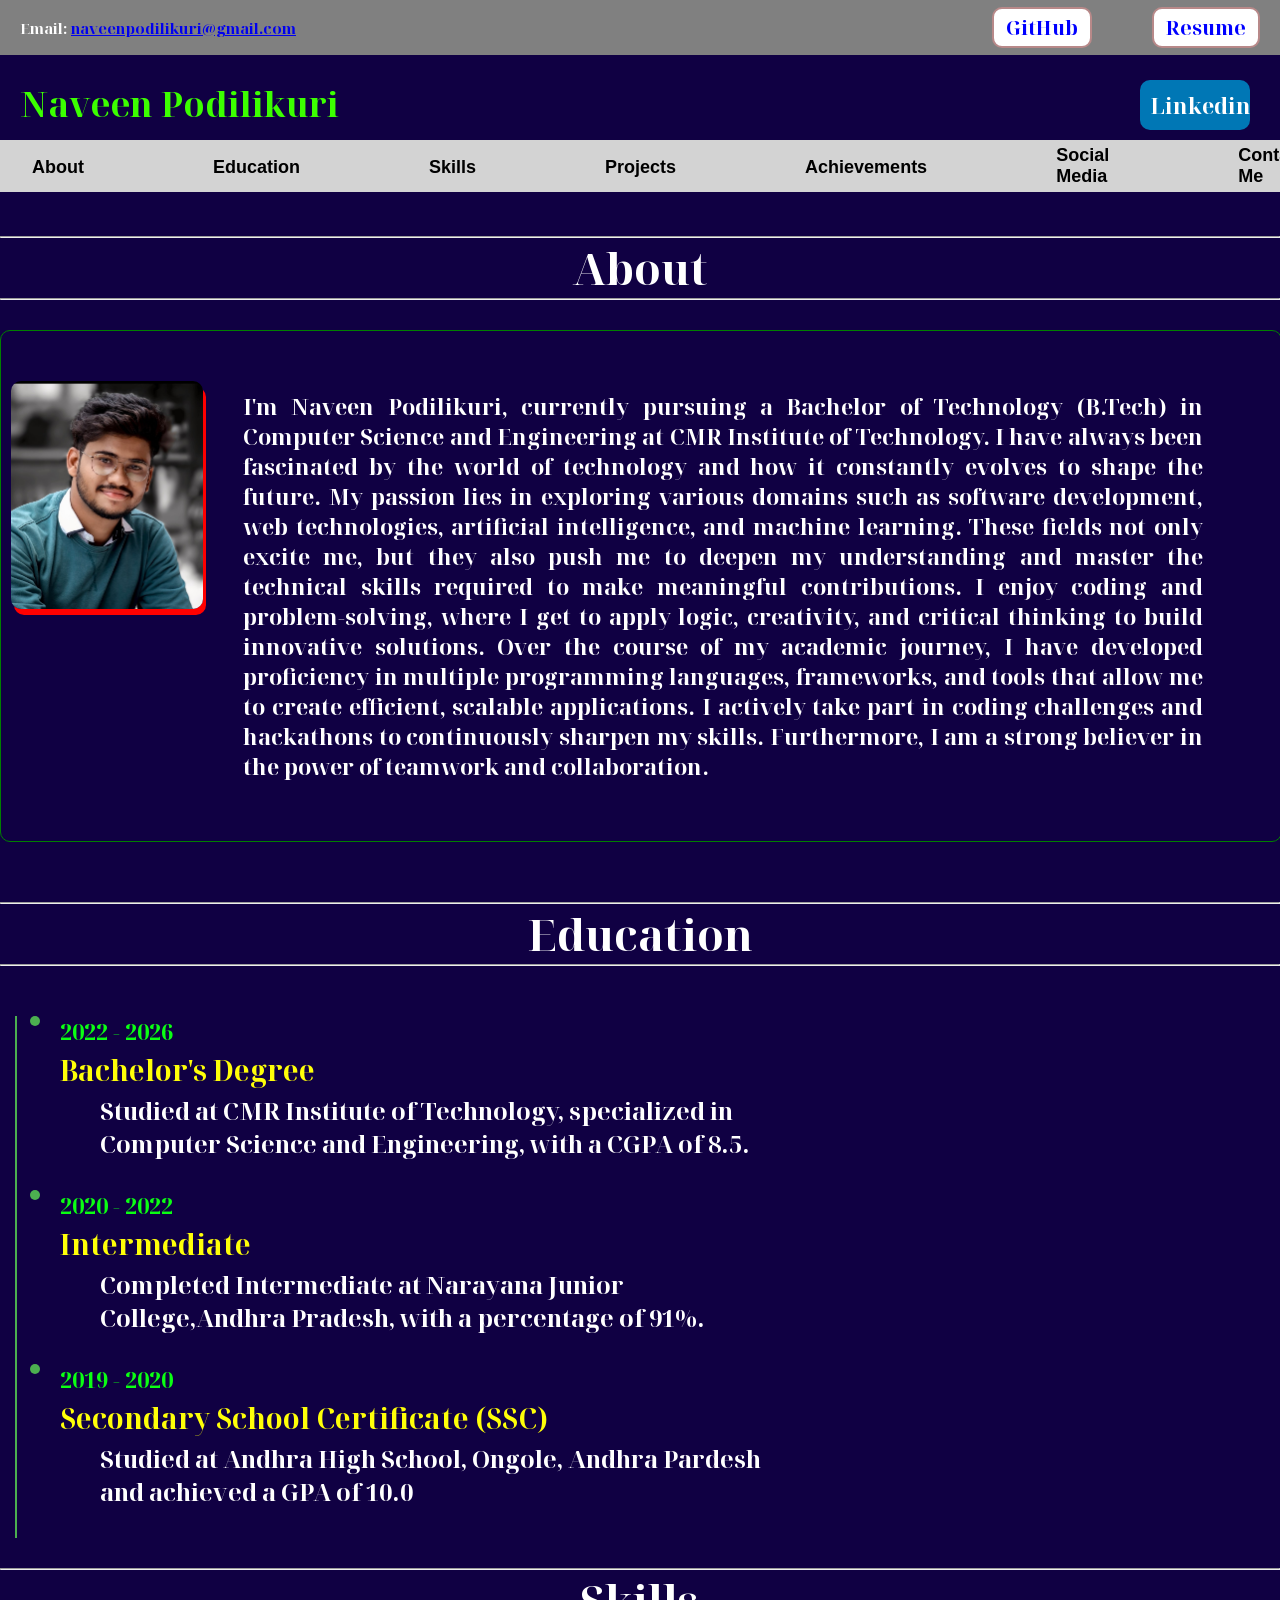
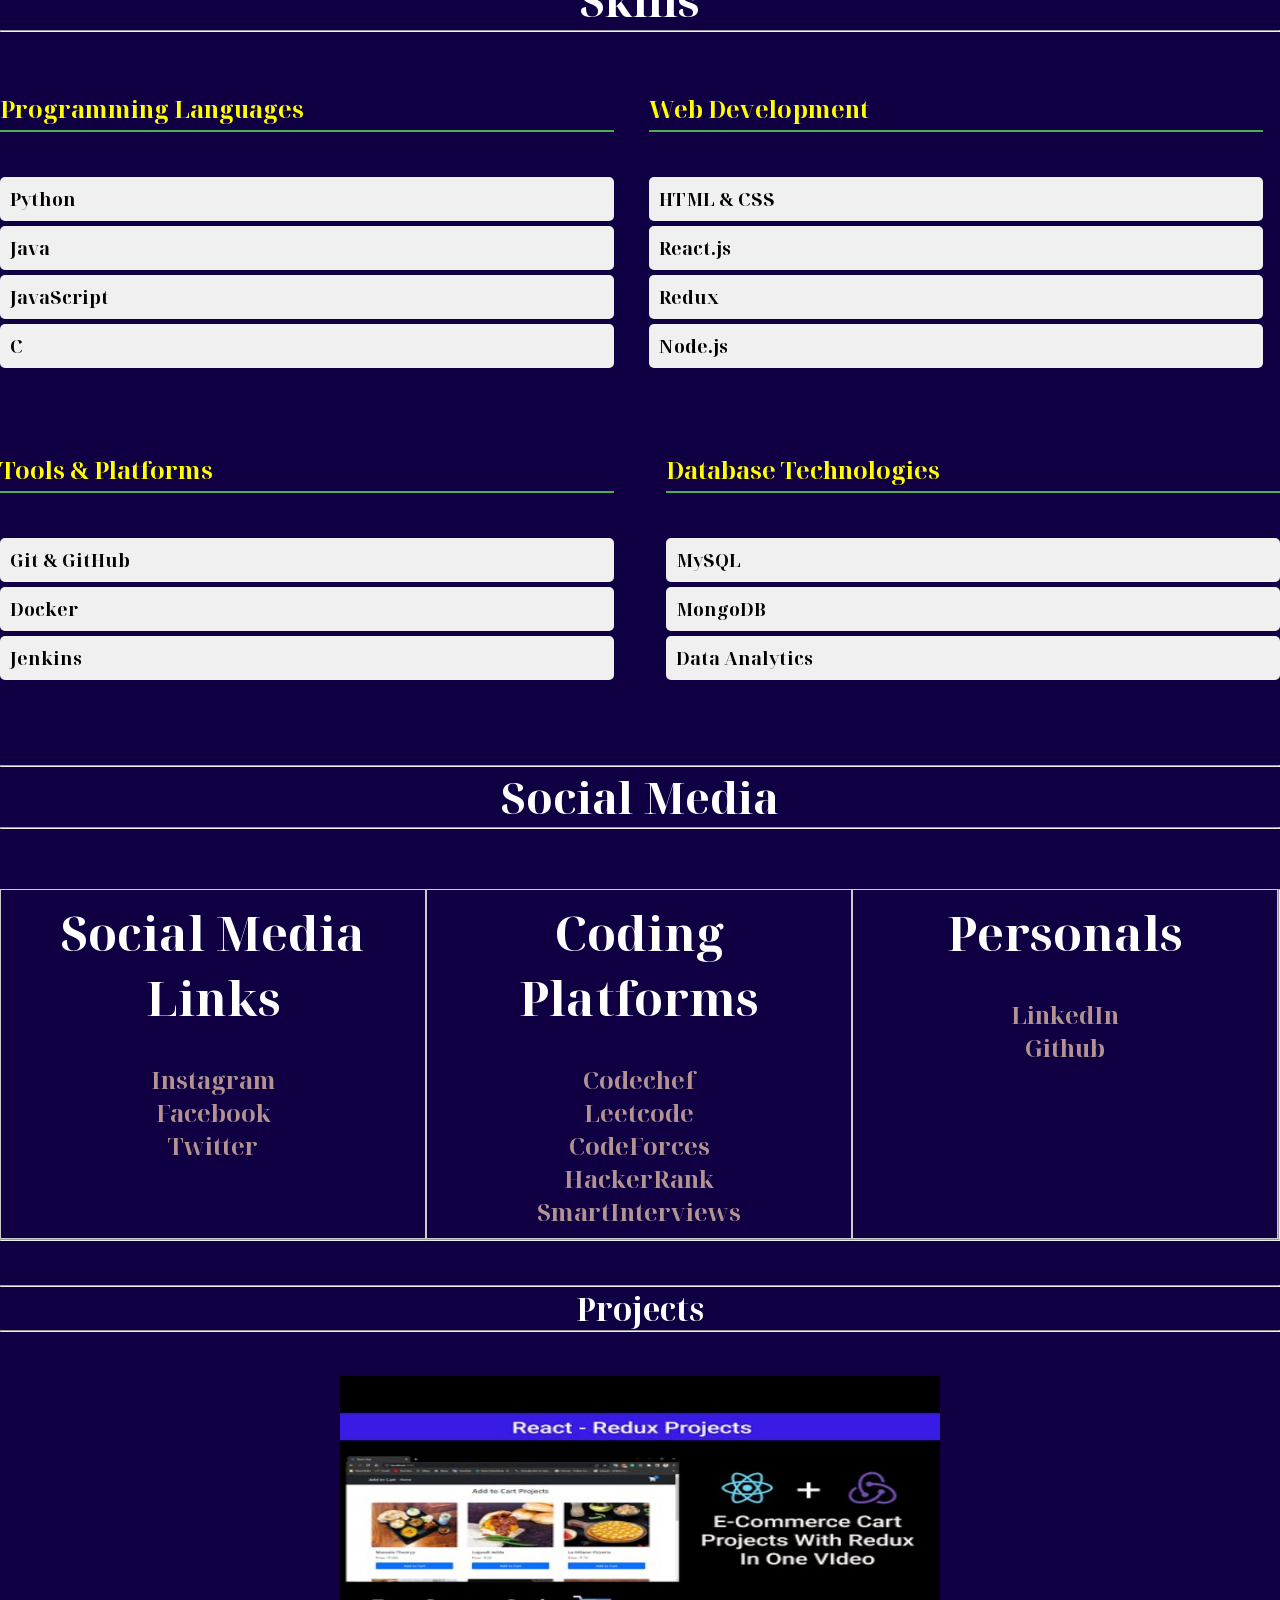
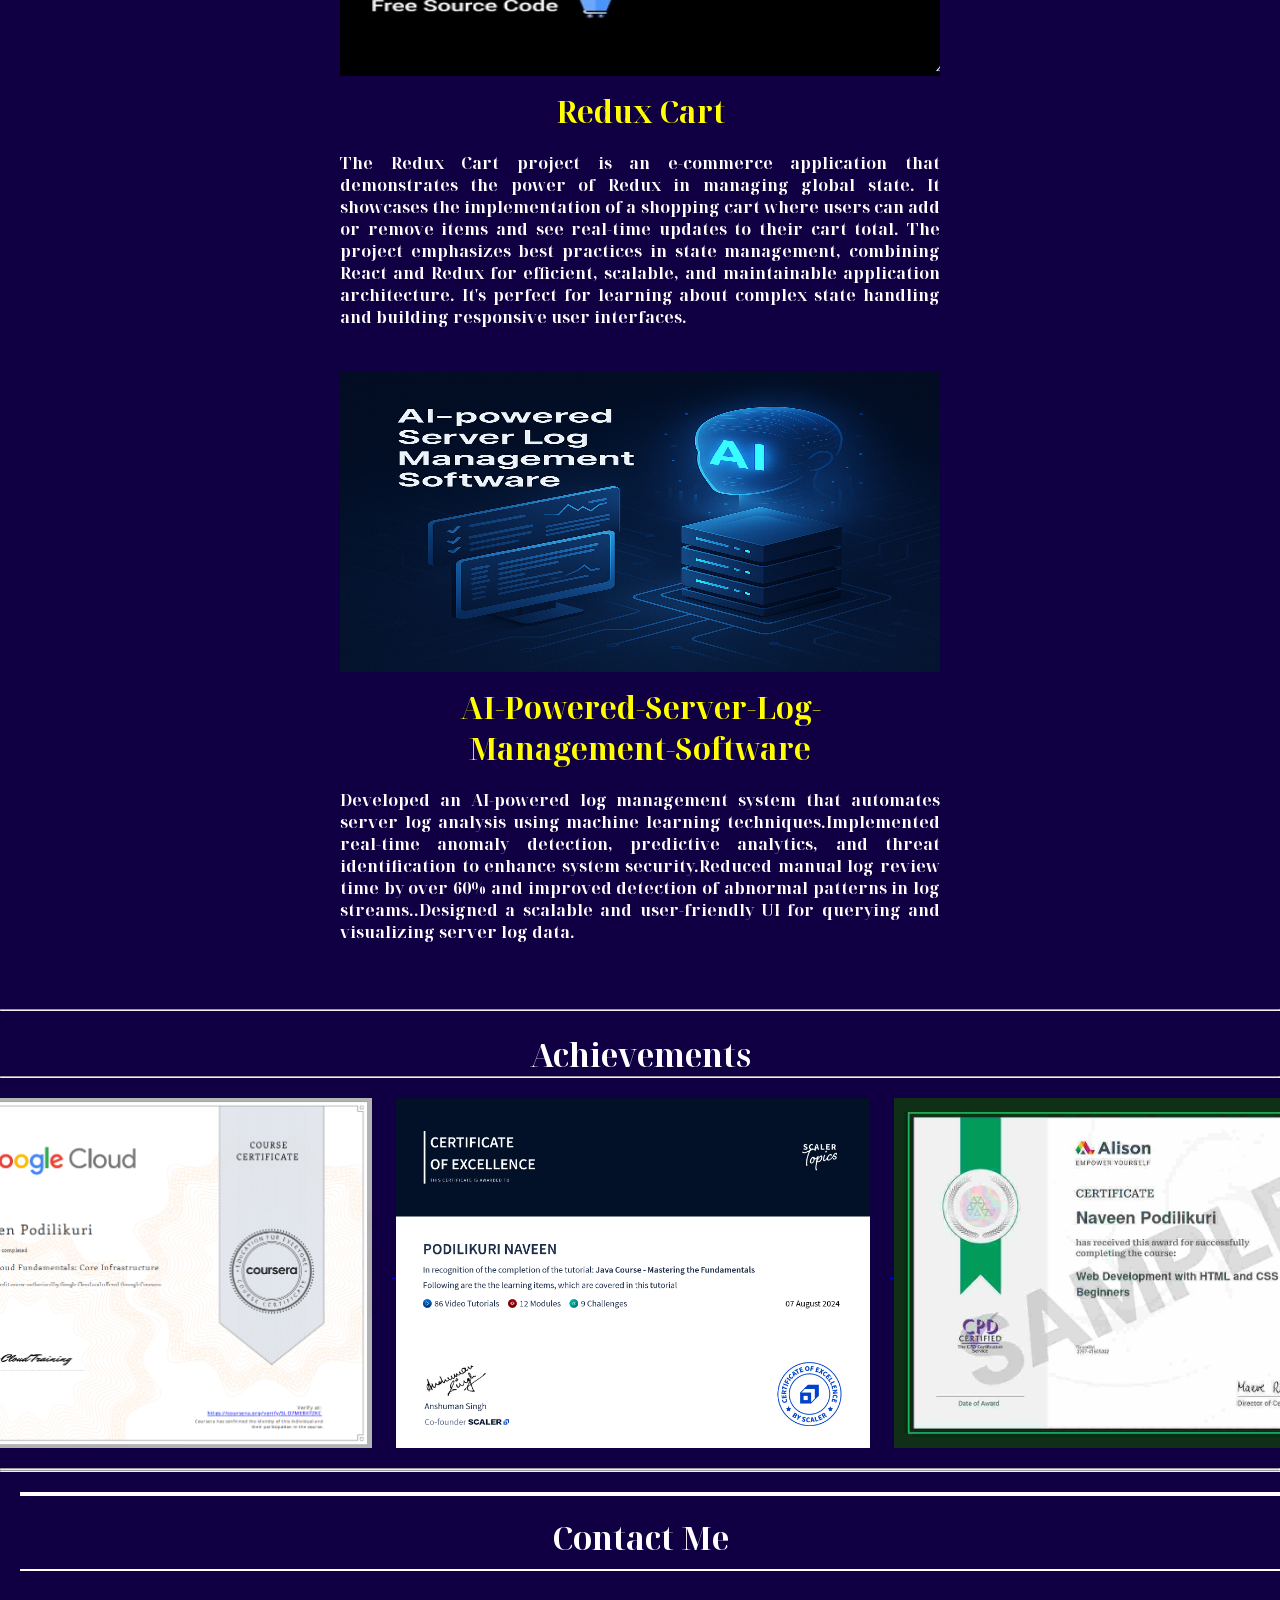
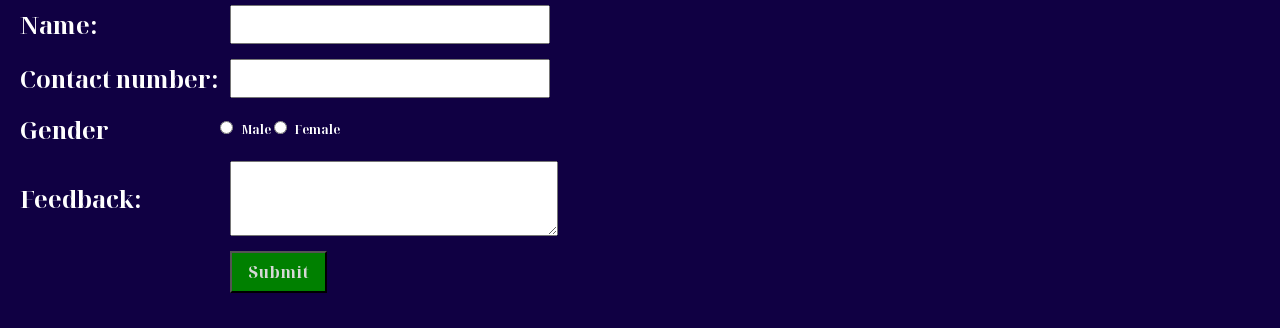
<file: website/index.html>
<!DOCTYPE html>
<html lang="en">
  <head>
    
    <meta charset="UTF-8" />
    <meta name="viewport" content="width=device-width, initial-scale=1.0" />
    <link
      href="https://fonts.googleapis.com/css2?family=Noto+Serif+Display:wght@100&display=swap" rel="stylesheet"/>
    <link rel="stylesheet" href="style.css" />
    <title>Website</title>
    <script>

      function handleSubmit() {
        window.location.href = "Feedback.html";
      }

    </script>
  </head>
  <body>
<div class="TopHeader">
  <div style="float: left">
    Email: <a href="https://mail.google.com/mail/?view=cm&fs=1&to=naveenpodilikuri@gmail.com" target="_blank">
      naveenpodilikuri@gmail.com
    </a>
  </div>

  <div class="top-links">
    
    <a href="https://github.com/NaveenPodilikuri/" class="top-btn">GitHub</a>
    <a href="https://drive.google.com/file/d/1UHWtGCG4WW7KP0puFkzL-EUwT4bM579u/view?usp=drive_link" class="top-btn">Resume</a>
  </div>
</div>

      
     
    </div>
    <div class="Header">
      <div class="row">
        <div class="hp2" style="padding-left: 20px">Naveen Podilikuri</div>
        <div class="hp3"><a class="p" href="https://www.linkedin.com/in/naveen-podilikuri/">Linkedin</a></div>
      </div>
    </div>
    <div class="Menu">
      <ul>
        <li><a href="#About">About</a></li>
        <li><a href="#Education">Education</a></li>
        <li><a href="#Skills" height="100px">Skills</a></li>
        <li><a href="#Projects">Projects</a></li>
        <li><a href="#Achievements">Achievements</a></li>
        <li><a href="#Social Media">Social Media</a></li>
        <li><a href="#ContactMe">Contact Me</a></li>
      </ul>
    </div>
    <br />
    <br />
    <div class="Bodypart">
      <hr/>
      <h1 class="title" id="About">About</h1>
      <hr/>
      <br />
      <div class="about">
        <div class="content">
          <img src="Images/res pic.jpg"/>
          <br />
          <br /> 
          <p class="para">
            I'm Naveen Podilikuri, currently pursuing a Bachelor of Technology
            (B.Tech) in Computer Science and Engineering at CMR Institute of
            Technology. I have always been fascinated by the world of technology
            and how it constantly evolves to shape the future. My passion lies
            in exploring various domains such as software development, web
            technologies, artificial intelligence, and machine learning. These
            fields not only excite me, but they also push me to deepen my
            understanding and master the technical skills required to make
            meaningful contributions. I enjoy coding and problem-solving, where
            I get to apply logic, creativity, and critical thinking to build
            innovative solutions. Over the course of my academic journey, I have
            developed proficiency in multiple programming languages, frameworks,
            and tools that allow me to create efficient, scalable applications.
            I actively take part in coding challenges and hackathons to
            continuously sharpen my skills. Furthermore, I am a strong believer
            in the power of teamwork and collaboration. 
            <br /><br />
            <br />
          </p>
          <br />
          <br />
         <br/>
        </div>
      </div>
      <br/>
      <br/>
      <hr/>
      <h1 class="title" id="Education">Education</h1>
      <hr/>
      <div class="education-section">
        <div class="timeline">
          <div class="timeline-item">
            <div class="year">2022 - 2026</div>
            <div class="degree">Bachelor's Degree</div>
            <div class="description">
              Studied at CMR Institute of Technology, specialized in Computer Science and Engineering, with a CGPA of 8.5.
            </div>
          </div>
          <div class="timeline-item">
            <div class="year">2020 - 2022</div>
            <div class="degree">Intermediate</div>
            <div class="description">
              Completed Intermediate at Narayana Junior College,Andhra Pradesh, with a percentage of 91%.
            </div>
          </div>
          <div class="timeline-item">
            <div class="year">2019 - 2020</div>
            <div class="degree">Secondary School Certificate (SSC)</div>
            <div class="description">
              Studied at Andhra High School, Ongole, Andhra Pardesh and achieved a GPA of 10.0
            </div>
          </div>
        </div>
      </div>
      <br />
      <hr />
      <h1 class="title" id="Skills">Skills</h1>
      <hr />
      <div class="skills">
        <div class="skills-container">
          <div class="skill-category">
            <br />
            <br />
            <h3>Programming Languages</h3>
            <br />
            <ul class="skills-list">
              <li>Python</li>
              <li>Java</li>
              <li>JavaScript</li>
              <li>C</li>
            </ul>
          </div>
          <br />
          <br />
          <div class="skill-category">
            <br />
            <br />
            <h3>Web Development</h3>
            <br />
            <ul class="skills-list">
              <li>HTML & CSS</li>
              <li>React.js</li>
              <li>Redux</li>
              <li>Node.js</li>
            </ul>
          </div>
          <br />
          <br />
          <div class="skill-category">
            <br />
            <br />
            <h3>Tools & Platforms</h3>
            <br />
            <ul class="skills-list">
              <li>Git & GitHub</li>
              <li>Docker</li>
              <li>Jenkins</li>
              
            </ul>
          </div>
          <br />
          <br />
          <div class="skill-category">
            <br />
            <br />
            <h3>Database Technologies</h3>
            <br />
            <ul class="skills-list">
              <li>MySQL</li>
              <li>MongoDB</li>
              <li>Data Analytics</li>
            </ul>
          </div>
        </div>
      </div>
      <br />
      <br />
      <hr />
      <h1 class="title" id="Social Media">Social Media</h1>
      <hr />
      <br />
      <br />
      <div class="skil">
        <br />
        <br />
        <div class="social">
          <h1>Social Media Links</h1>
          <br />
          <a href="#">Instagram</a><br />
          <a href="#">Facebook</a><br />
          <a href="#">Twitter</a><br />
        </div>
        <div class="Coding">
          <h1>Coding Platforms</h1>
          <br />
          <a href="https://www.codechef.com/users/naveen5p4">Codechef</a><br />
          <a href="https://leetcode.com/u/Naveen_5p4/">Leetcode</a><br />
          <a href="https://codeforces.com/profile/22r01a05p4">CodeForces</a><br />
          <a href="https://www.hackerrank.com/profile/22r01a05p4">HackerRank</a><br />
          <a href="https://smartinterviews.in/profile/naveen_5p4">SmartInterviews</a><br />
        </div>
        <div class="personal">
          <h1>Personals</h1>
          <br />
          <a href="https://www.linkedin.com/in/naveen-podilikuri/">LinkedIn</a><br />
          <a href="https://github.com/NaveenPodilikuri/">Github</a><br />
        </div>
        <hr />
      </div>
      <hr />
    </div>
    <br />
      <br />
      <hr/>
      <h1 class="title" id="Projects">Projects</h1>
      <hr />
    <br/>
    <br/>
    <div class="project">
      <a href="https://github.com/NaveenPodilikuri/Redux-Cart">
    <img src="Images/Redux.png"></a>
    <h5>Redux Cart</h5>
    
    <p>The Redux Cart project is an e-commerce application that demonstrates the power of Redux in managing global state. It showcases the implementation of a shopping cart where users can add or remove items and see real-time updates to their cart total. The project emphasizes best practices in state management, combining React and Redux for efficient, scalable, and maintainable application architecture. It's perfect for learning about complex state handling and building responsive user interfaces.</p>
    </div>
    <br/>
    <br/>
    <div class="project">
      <a href="https://github.com/NaveenPodilikuri/AI-Powered-Server-Log-Management-Software">
    <img src="Images/ai.png"></a>
    <h6>AI-Powered-Server-Log-Management-Software</h6>
    
    <p>Developed an AI-powered log management system that automates server log analysis using machine learning techniques.Implemented real-time anomaly detection, predictive analytics, and threat identification to enhance system security.Reduced manual log review time by over 60% and improved detection of abnormal patterns in log streams..Designed a scalable and user-friendly UI for querying and visualizing server log data.</p>
    </div>
    <br/>
    <br/>

    <br/>
    <hr />
<<h1 class="title" id="Achievements">Achievements</h1>
<hr />


<div class="scroll-container" id="scrollCertificates">
  <a href="https://www.coursera.org/account/accomplishments/certificate/SLO7MEBX7ZKC">
    <img class="certificate-img" src="Images/Google Cloud.png" alt="Google Cloud Certificate" />
  </a>
  <a href="https://moonshot.scaler.com/s/sl/hUo4wUWSoL">
    <img class="certificate-img" src="Images/scalar.png" alt="Scaler Certificate" />
  </a>
  <a href="https://alison.com/shop?courseId=3757">
    <img class="certificate-img" src="Images/Allison.jpg" alt="Alison Certificate" />
  </a>
  <a href="https://www.hackerrank.com/certificates/81ce2b427ed3">
    <img class="certificate-img" src="Images/Hackerank.png" alt="HackerRank Certificate" />
  </a>
  <a href="https://courses.cognitiveclass.ai/certificates/43b5f009af674efb863d632739458c59">
    <img class="certificate-img" src="Images/Sql.png" alt="SQL Certificate" />
  </a>
  <img class="certificate-img" src="Images/Smart Interviews.png" alt="Smart Interviews Certificate" />
  <img class="certificate-img" src="Images/cisco.png" alt="Cisco Certificate" />
  <img class="certificate-img" src="Images/accenture.png" alt="Accenture Certificate" />
  <img class="certificate-img" src="Images/aws.png" alt="AWS Certificate" />
  <img class="certificate-img" src="Images/deloitte.png" alt="Deloitte Certificate" />
</div>  <hr/><hr/></div>
    <div class="Footer">
      <hr/><hr/>
      <h1 id="ContactMe">Contact Me</h1>
      <hr/>
      <br/>
      <br/>
      <form id="feedbackForm" action="https://formspree.io/f/xanqzooq" method="POST">
        <input type="hidden" name="_replyto" value="naveenpodilikuri@gmail.com">
    
        <div class="form-group">
          <label for="name">Name: </label>
          <input type="text" id="name" name="name" required />
        </div>
        <div class="form-group">
          <label for="contact">Contact number: </label>
          <input type="text" id="contact" name="contact" required />
        </div>
        <div class="form-group">
          <label>Gender</label>
          <div class="gender-group">
            <input type="radio" name="gender" value="male" required /> Male
            <input type="radio" name="gender" value="female" required /> Female
          </div>
        </div>
        <div class="form-group">
          <label for="feedback">Feedback: </label>
          <textarea rows="3" cols="300" name="feedback" id="feedback" required></textarea>
        </div>
        <div class="form-group">
          <input type="submit" value="Submit" id="btn" />
        </div> 
      </form>
    
      <div id="popupMessage" class="popup"></div>
    </div>
    
    <script src="index.js"></script>
    
  </body>
</html>
</file>
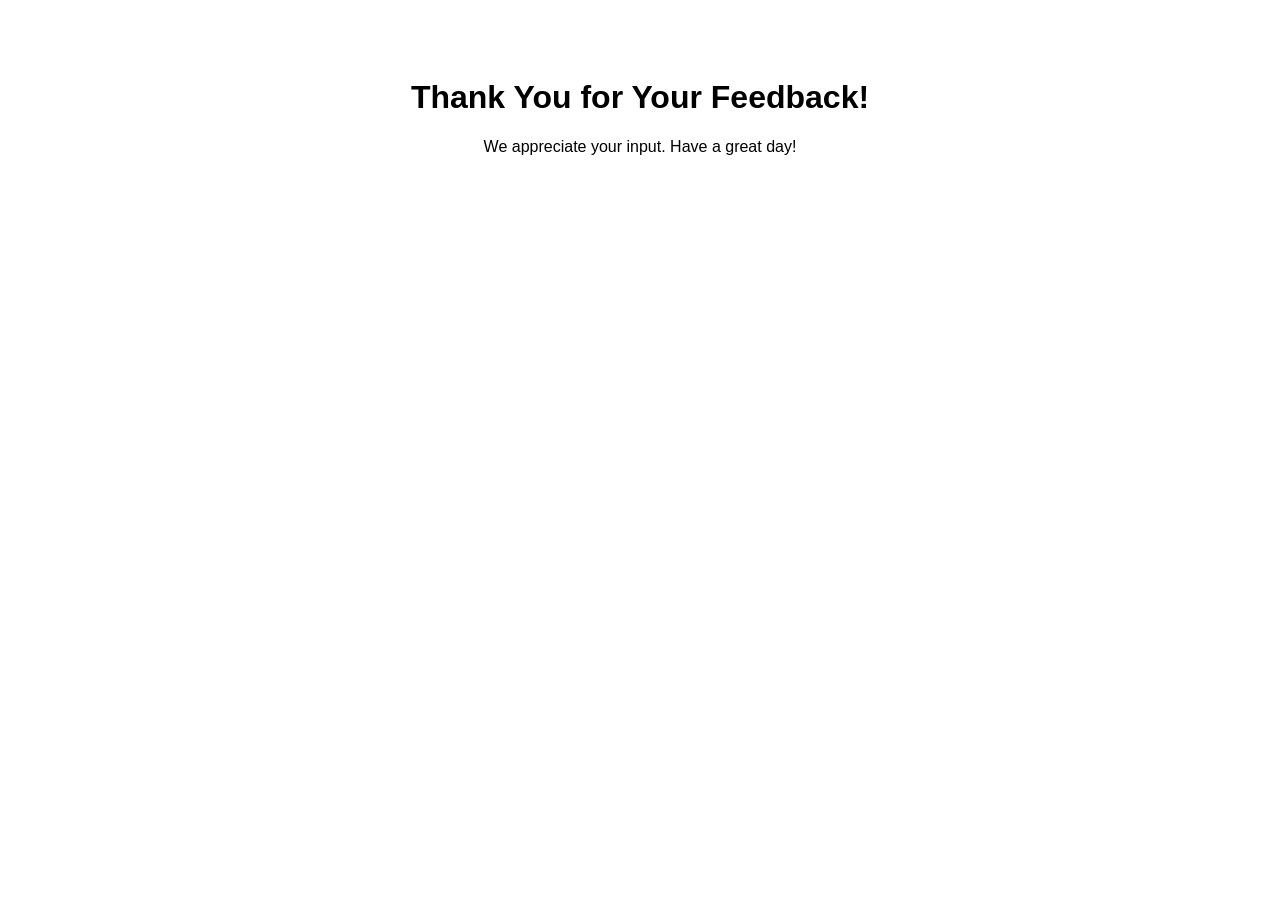
<file: website/Feedback.html>
<!DOCTYPE html>
<html lang="en">
<head>
    <meta charset="UTF-8">
    <meta name="viewport" content="width=device-width, initial-scale=1.0">
    <title>Thank You</title>
    <style>
        body {
            text-align: center;
            font-family: Arial, sans-serif;
            padding: 50px;
        }
    </style>
</head>
<body>
    <h1>Thank You for Your Feedback!</h1>
    <p>We appreciate your input. Have a great day!</p>
</body>
</html>
</file>
<file: website/style.css>
* {
  margin: 0px;
  padding: 0px;
  font-family: "Noto Serif Display", serif;
  font-weight: bold;
}
.TopHeader {
  height: 35px;
  background-color: gray;
  font-size: 15px;
  color: white;
  padding-top: 10px;
}
.Header {
  height: 85px;
  font-size: 22px;
}
.row {
  width: 100%;
  padding-top: 25px;
}
.Header img {
  width: 60px;
  height: 50px;
  margin-right: 10px;
}
.hp1 {
  width: 5%;
  float: left;
}
.hp2 {
  width: 50%;
  float: left;
  font-size: 35px;
  color: rgb(60, 255, 0);
}
.hp3 {
  width: 7%;
  float: right;
  background-color: #0077b5;
  padding: 10px;
  text-align: center;
  margin-right: 30px;
  border-radius: 10px;
}
.hp3:hover {
  background-color: red;
}
.p {
  text-decoration: none;
  color: white;
}
.Menu {
  height: auto;
  background-color: lightgray;
  font-size: 22px;
  padding-left: 20px;
  display: flex;
  align-items: center;
}

.Menu ul {
  width: 100%;
  list-style-type: none;
  margin: 0;
  padding: 0;
  display: flex;
  align-items: center;
}

.Menu ul li {
  margin-right: 105px;
}
body {
  background-color: #100043;
}

.Menu ul li a {
  display: inline-block;
  text-decoration: none;
  color: black;
  font-size: 18px;
  padding: 5px 12px;
  font-weight: bold;
  font-family: "Arial";
  border-radius: 10px;
}

.Menu ul li:hover {
  background-color: red;
  transition: background-color 0.3s, color 0.3s, border-radius 0.3s;
  cursor: pointer;
}

.Menu ul li:hover a {
  color: yellow;
  cursor: pointer;
}
.Bodypart {
  height: auto;
  font-size: 22px;
  width: auto;
}
.title {
  text-align: center;
  color: white;
}
.about {
  width: 100%;

  margin: 0 auto auto;
}
.content {
  width: 100%;
  border: 1px solid green;
  margin-right: 50px;
  height: auto;
  border-radius: 10px;
  overflow: hidden;
}
.content img {
  width: 15%;
  border-radius: 10px;
  float: inline-start;
  box-shadow: 3px 6px red;
  margin-left: 10px;
  margin-top: 50px;
}
.para {
  width: 75%;
  float: left;
  text-align: justify;
  color: white;
  margin-left: 40px;
}
.clearfix::after {
  content: "";
  display: table;
  clear: both;
}
.Achieve img {
  width: 500px;
  height: 350px;
  margin-right: 50px;
}
.Footer {
  height: auto;
  font-size: 12px;
  background-color:  #100043;
  color: white;
  padding: 20px;
}
#ContactMe {
  font-family: serif;
  font-size: 32px;
  color: white;
  text-align: center;
  margin-top: 20px;
  font-family: "Noto Serif Display", serif;
  font-weight: bold;
  padding-bottom: 10px;
}
.form-group {
  display: flex;
  align-items: center;
  margin-bottom: 15px;
}

label {
  width: 200px;
  font-size: 24px;
}
input[type="text"],
textarea {
  width: 300px;
  padding: 8px;
  font-size: 14px;
  margin-left: 10px;
}
textarea {
  width: 310px;
  margin-left: 10px;
}
.gender-group input {
  margin-right: 5px;
}
#btn {
  font-size: 16px;
  padding: 8px 16px;
  margin-left: 210px; 
  color: rgb(214, 216, 214);
  background-color: green;
}
.skil {
  display: flex;
  width: 100%;
}
.Coding,
.personal,
.social {
  flex: 1;
  padding: 10px;
  font-size: 24px;
  font-weight: bold;
  text-align: center;
  background-color: #100043;
  border: 1px solid #ccc;
  color: white;
}
.social a,
.Coding a,
.personal a {
  text-decoration: none;
  color: rgb(179, 146, 146);
  text-align: center;
  float: center;
  padding: 10px;
}
.container {
  display: flex;            
  justify-content: space-between; 
  gap: 20px;                 
  align-items: flex-start;   
  padding: 20px;     
  flex-wrap: wrap;      
}
.project img {
  width: 600px;              
  height: 300px;              
}
.project {
  display: flex;
  flex-direction: column;
  align-items: center;
  text-align: center;        
  flex-basis: 25%;           
}
.project p {
  margin-top: 10px; 
  width: 600px;  
  text-align: justify;  
  color: white;   
}
.project h4, .project h5, .project h6{
  margin-top: 10px;
  width: 400px;
  text-align: center;
  margin: 10px;
  font-size: 30px;
  color: yellow;
}
.education-section{
font-family: Arial, sans-serif;
margin: 0;
padding: 0;
display: flex;
width: 500px;
justify-content: center;
background-color: #100043;
}
.education-section {
width: 90%;
max-width: 800px;
margin-top: 50px;
}
.timeline {
position: relative;
padding-left: 20px;
}
.timeline::before {
content: '';
position: absolute;
left: 15px;
top: 0;
height: 100%;
width: 2px;
background: #4caf50;
}
.timeline-item {
position: relative;
margin-bottom: 30px;
padding-left: 40px;
}
.timeline-item::before {
content: '';
position: absolute;
left: 10px;
top: 0;
height: 10px;
width: 10px;
background: #4caf50;
border-radius: 50%;
}
.timeline-item .year {
font-weight: bold;
color: #0bff13;
}
.timeline-item .degree {
font-size: 28px;
font-weight: bold;
color: #ffff08;
margin-top: 5px;
}
.timeline-item .description {
font-size: 14px;
color: #ffffff;
margin-top: 5px;
font-size: 24px;
width: 700px;
padding-left: 40px;
}
.skills-section {
  padding: 20px;
  max-width: 800px;
  margin: 0 auto;
}
.skills-title {
  text-align: center;
  font-size: 24px;
  font-weight: bold;
  margin-bottom: 20px;
}
.skills-container {
  display: flex;
  flex-wrap: wrap;
  justify-content: space-between;
}
.skill-category {
  width: 48%;
  margin-bottom: 20px;
}
.skill-category h3 {
  font-size: 24px;
  margin-bottom: 10px;
  border-bottom: 2px solid #4CAF50;
  padding-bottom: 5px;
  color: yellow;
}
.skills-list {
  list-style-type: none;
  padding: 0;
}
.skills-list li {
  background-color: #f0f0f0;
  padding: 10px;
  margin: 5px 0;
  border-radius: 5px;
  font-size: 18px;
}
  .scroll-container {
    overflow-x: auto;
    white-space: nowrap;
    padding: 20px 0; /* space above and below */
    scroll-behavior: smooth;
  }

  .certificate-img {
    height: 350px; /* 🎯 same height as original marquee-style */
    display: inline-block;
    margin-right: 20px;
    vertical-align: middle;
  }
  #scrollCertificates::-webkit-scrollbar-thumb {
  background: transparent;
  border: none;
}

#scrollCertificates::-webkit-scrollbar {
  height: 0px;
}
.popup {
        display: none;
        position: fixed;
        top: 10px;
        left: 50%;
        transform: translateX(-50%);
        background-color: #28a745; 
        color: white;
        padding: 10px 20px;
        border-radius: 5px;
        font-size: 16px;
        z-index: 1000;
        text-align: center;
        transition: opacity 0.5s ease-in-out;
      }
      .popup.error {
        background-color: #dc3545; 
      }
.Footer hr {
  width: 100vw;       /* full width of the viewport */
  margin: 0;          /* remove any automatic centering */
  border: 1px solid white;  /* keep or style as needed */
}
.TopHeader {
  background-color:gray;
  padding:10px 20px;
  display:flex;
  justify-content:space-between;
  align-items: center;
  font-family: 'Noto Serif Display', serif;
}

.top-links {
  display: flex;
  gap: 60px;
  font-size: 20px;
}

.top-btn {
  border: 2px solid #b88989;
  padding: 5px 12px;
  border-radius: 10px;
  background-color: white;
  color: blue;
  text-decoration: none;
  font-weight: bold;
}

.top-btn:hover {
  background-color:white
}
</file>
